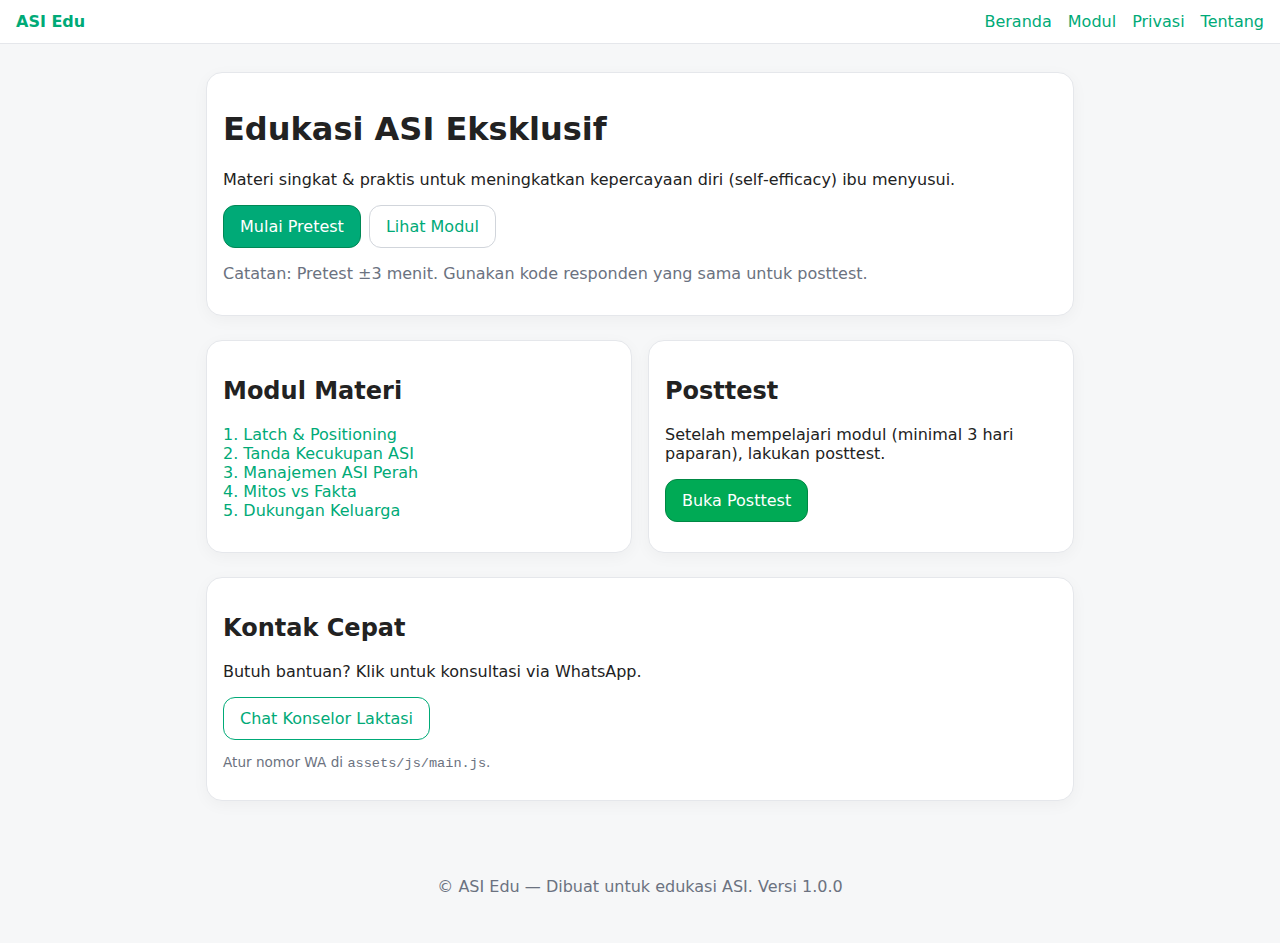
<file: index.html>
<!DOCTYPE html>
<html lang="id">
<head>
  <meta charset="utf-8" />
  <meta name="viewport" content="width=device-width, initial-scale=1" />
  <meta name="theme-color" content="#0a7" />
  <title>ASI Edu | Edukasi ASI Eksklusif</title>
  <link rel="manifest" href="/manifest.webmanifest">
  <link rel="icon" href="/img/icon-192.png">
  <link rel="apple-touch-icon" href="/img/icon-192.png">
  <link rel="stylesheet" href="/assets/css/style.css" />
  
</head>
<body>
  <header class="site-header">
    <a class="brand" href="/">ASI Edu</a>
    <nav class="nav">
      <a href="/">Beranda</a>
      <a href="/modules/module1.html">Modul</a>
      <a href="/privacy.html">Privasi</a>
      <a href="/about.html">Tentang</a>
    </nav>
  </header>
  <main class="container">
    
<section class="hero card">
  <h1>Edukasi ASI Eksklusif</h1>
  <p>Materi singkat & praktis untuk meningkatkan kepercayaan diri (self‑efficacy) ibu menyusui.</p>
  <div class="cta-row">
    <a class="btn primary" id="pretest-link" href="#" target="_blank" rel="noopener">Mulai Pretest</a>
    <a class="btn" href="/modules/module1.html">Lihat Modul</a>
  </div>
  <p class="note">Catatan: Pretest ±3 menit. Gunakan kode responden yang sama untuk posttest.</p>
</section>

<section class="grid two">
  <article class="card">
    <h2>Modul Materi</h2>
    <ul class="clean">
      <li><a href="/modules/module1.html">1. Latch & Positioning</a></li>
      <li><a href="/modules/module2.html">2. Tanda Kecukupan ASI</a></li>
      <li><a href="/modules/module3.html">3. Manajemen ASI Perah</a></li>
      <li><a href="/modules/module4.html">4. Mitos vs Fakta</a></li>
      <li><a href="/modules/module5.html">5. Dukungan Keluarga</a></li>
    </ul>
  </article>
  <article class="card">
    <h2>Posttest</h2>
    <p>Setelah mempelajari modul (minimal 3 hari paparan), lakukan posttest.</p>
    <a class="btn success" id="posttest-link" href="#" target="_blank" rel="noopener">Buka Posttest</a>
  </article>
</section>

<section class="card">
  <h2>Kontak Cepat</h2>
  <p>Butuh bantuan? Klik untuk konsultasi via WhatsApp.</p>
  <a class="btn outline" id="wa-konselor" href="#" target="_blank" rel="noopener">Chat Konselor Laktasi</a>
  <p class="tiny">Atur nomor WA di <code>assets/js/main.js</code>.</p>
</section>

  </main>
  <footer class="site-footer">
    <p>&copy; ASI Edu — Dibuat untuk edukasi ASI. Versi <span id="app-version"></span></p>
  </footer>
  <script src="/assets/js/main.js"></script>
</body>
</html>
</file>
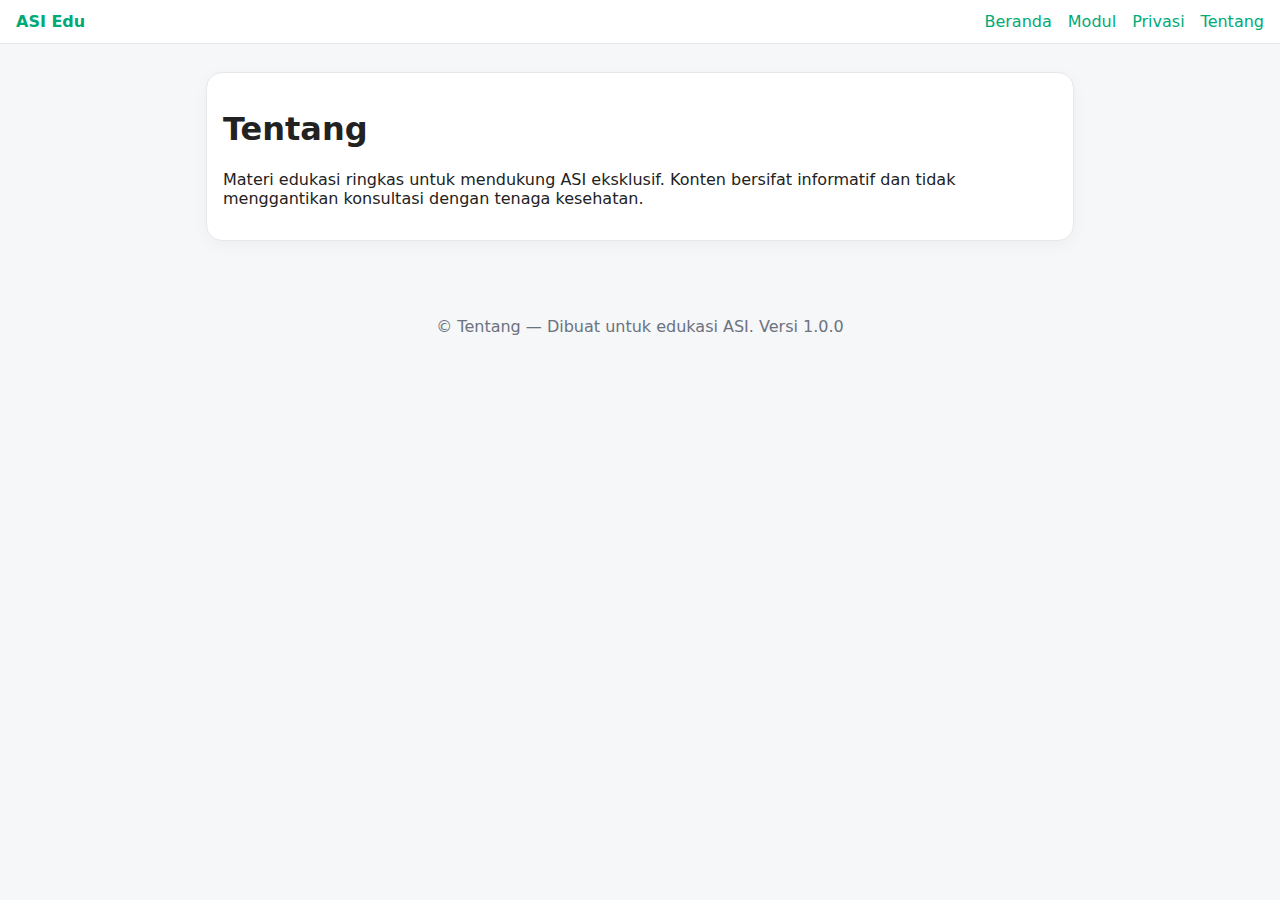
<file: about.html>
<!DOCTYPE html>
<html lang="id">
<head>
  <meta charset="utf-8" />
  <meta name="viewport" content="width=device-width, initial-scale=1" />
  <meta name="theme-color" content="#0a7" />
  <title>Tentang | ASI Edu</title>
  <link rel="manifest" href="/manifest.webmanifest">
  <link rel="icon" href="/img/icon-192.png">
  <link rel="apple-touch-icon" href="/img/icon-192.png">
  <link rel="stylesheet" href="/assets/css/style.css" />
  
</head>
<body>
  <header class="site-header">
    <a class="brand" href="/">ASI Edu</a>
    <nav class="nav">
      <a href="/">Beranda</a>
      <a href="/modules/module1.html">Modul</a>
      <a href="/privacy.html">Privasi</a>
      <a href="/about.html">Tentang</a>
    </nav>
  </header>
  <main class="container">
    
<article class="card">
  <h1>Tentang</h1>
  <p>Materi edukasi ringkas untuk mendukung ASI eksklusif. Konten bersifat informatif dan tidak menggantikan konsultasi dengan tenaga kesehatan.</p>
</article>

  </main>
  <footer class="site-footer">
    <p>&copy; Tentang — Dibuat untuk edukasi ASI. Versi <span id="app-version"></span></p>
  </footer>
  <script src="/assets/js/main.js"></script>
</body>
</html>
</file>
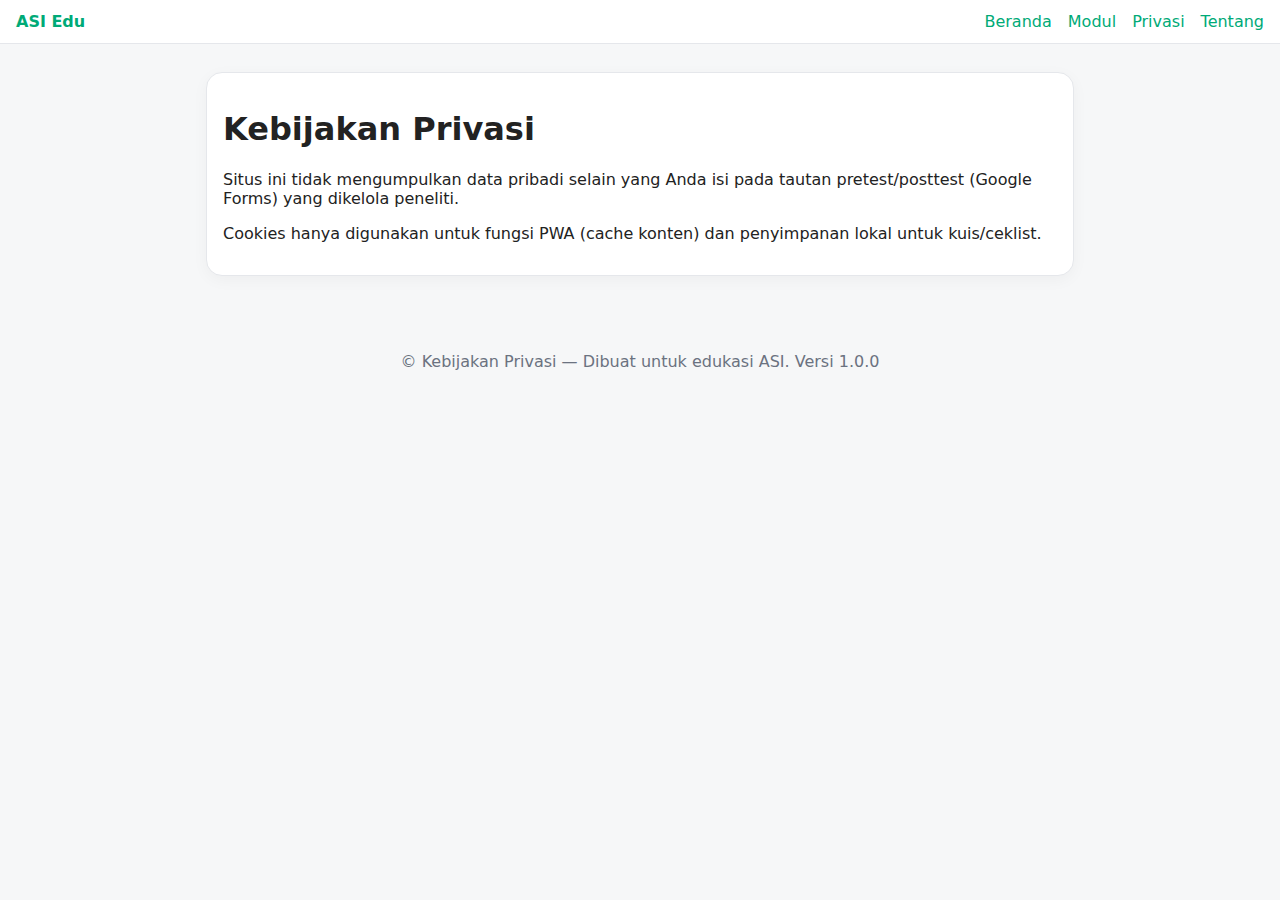
<file: privacy.html>
<!DOCTYPE html>
<html lang="id">
<head>
  <meta charset="utf-8" />
  <meta name="viewport" content="width=device-width, initial-scale=1" />
  <meta name="theme-color" content="#0a7" />
  <title>Kebijakan Privasi | ASI Edu</title>
  <link rel="manifest" href="/manifest.webmanifest">
  <link rel="icon" href="/img/icon-192.png">
  <link rel="apple-touch-icon" href="/img/icon-192.png">
  <link rel="stylesheet" href="/assets/css/style.css" />
  
</head>
<body>
  <header class="site-header">
    <a class="brand" href="/">ASI Edu</a>
    <nav class="nav">
      <a href="/">Beranda</a>
      <a href="/modules/module1.html">Modul</a>
      <a href="/privacy.html">Privasi</a>
      <a href="/about.html">Tentang</a>
    </nav>
  </header>
  <main class="container">
    
<article class="card">
  <h1>Kebijakan Privasi</h1>
  <p>Situs ini tidak mengumpulkan data pribadi selain yang Anda isi pada tautan pretest/posttest (Google Forms) yang dikelola peneliti.</p>
  <p>Cookies hanya digunakan untuk fungsi PWA (cache konten) dan penyimpanan lokal untuk kuis/ceklist.</p>
</article>

  </main>
  <footer class="site-footer">
    <p>&copy; Kebijakan Privasi — Dibuat untuk edukasi ASI. Versi <span id="app-version"></span></p>
  </footer>
  <script src="/assets/js/main.js"></script>
</body>
</html>
</file>
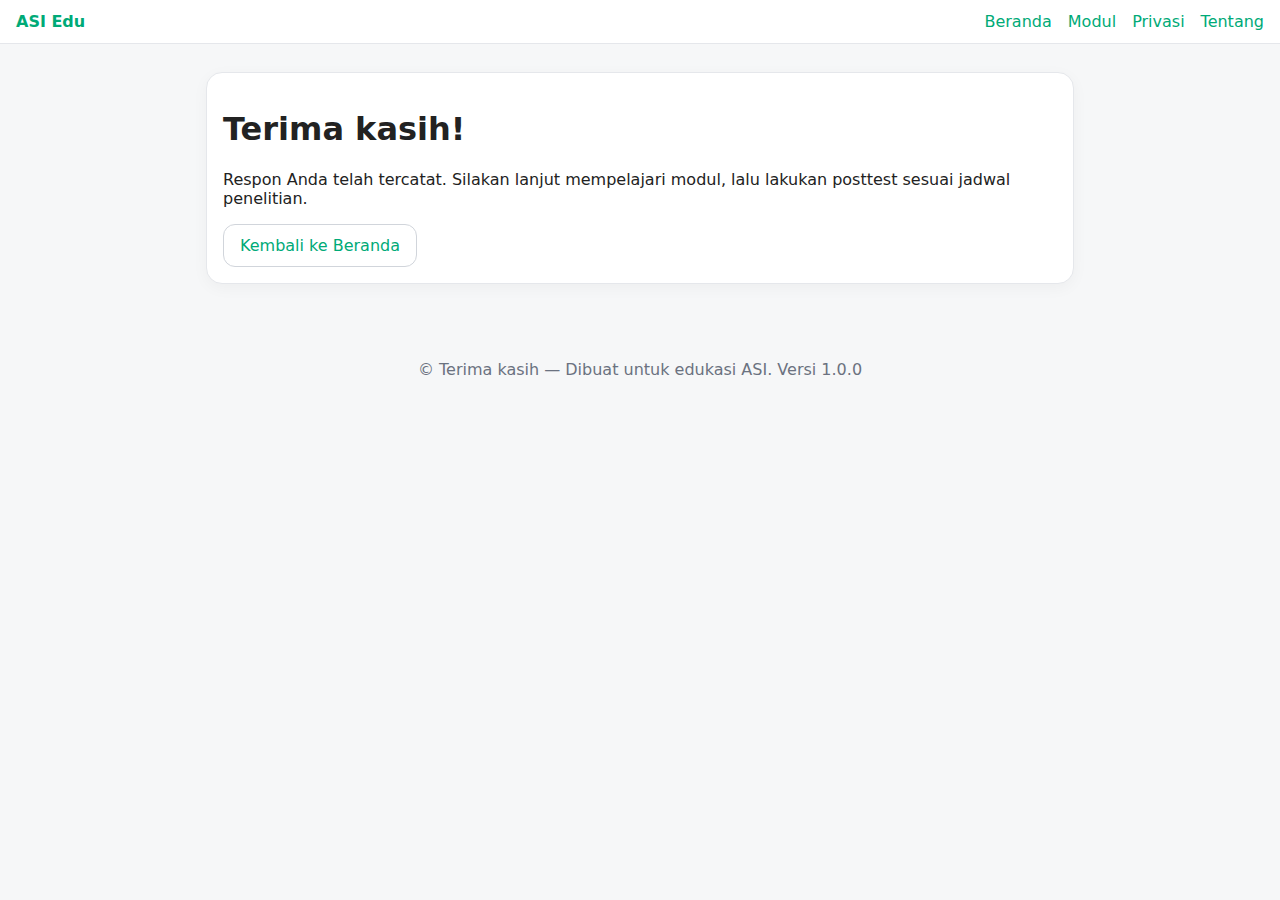
<file: thankyou.html>
<!DOCTYPE html>
<html lang="id">
<head>
  <meta charset="utf-8" />
  <meta name="viewport" content="width=device-width, initial-scale=1" />
  <meta name="theme-color" content="#0a7" />
  <title>Terima kasih | ASI Edu</title>
  <link rel="manifest" href="/manifest.webmanifest">
  <link rel="icon" href="/img/icon-192.png">
  <link rel="apple-touch-icon" href="/img/icon-192.png">
  <link rel="stylesheet" href="/assets/css/style.css" />
  
</head>
<body>
  <header class="site-header">
    <a class="brand" href="/">ASI Edu</a>
    <nav class="nav">
      <a href="/">Beranda</a>
      <a href="/modules/module1.html">Modul</a>
      <a href="/privacy.html">Privasi</a>
      <a href="/about.html">Tentang</a>
    </nav>
  </header>
  <main class="container">
    
<article class="card">
  <h1>Terima kasih!</h1>
  <p>Respon Anda telah tercatat. Silakan lanjut mempelajari modul, lalu lakukan posttest sesuai jadwal penelitian.</p>
  <a class="btn" href="/">Kembali ke Beranda</a>
</article>

  </main>
  <footer class="site-footer">
    <p>&copy; Terima kasih — Dibuat untuk edukasi ASI. Versi <span id="app-version"></span></p>
  </footer>
  <script src="/assets/js/main.js"></script>
</body>
</html>
</file>
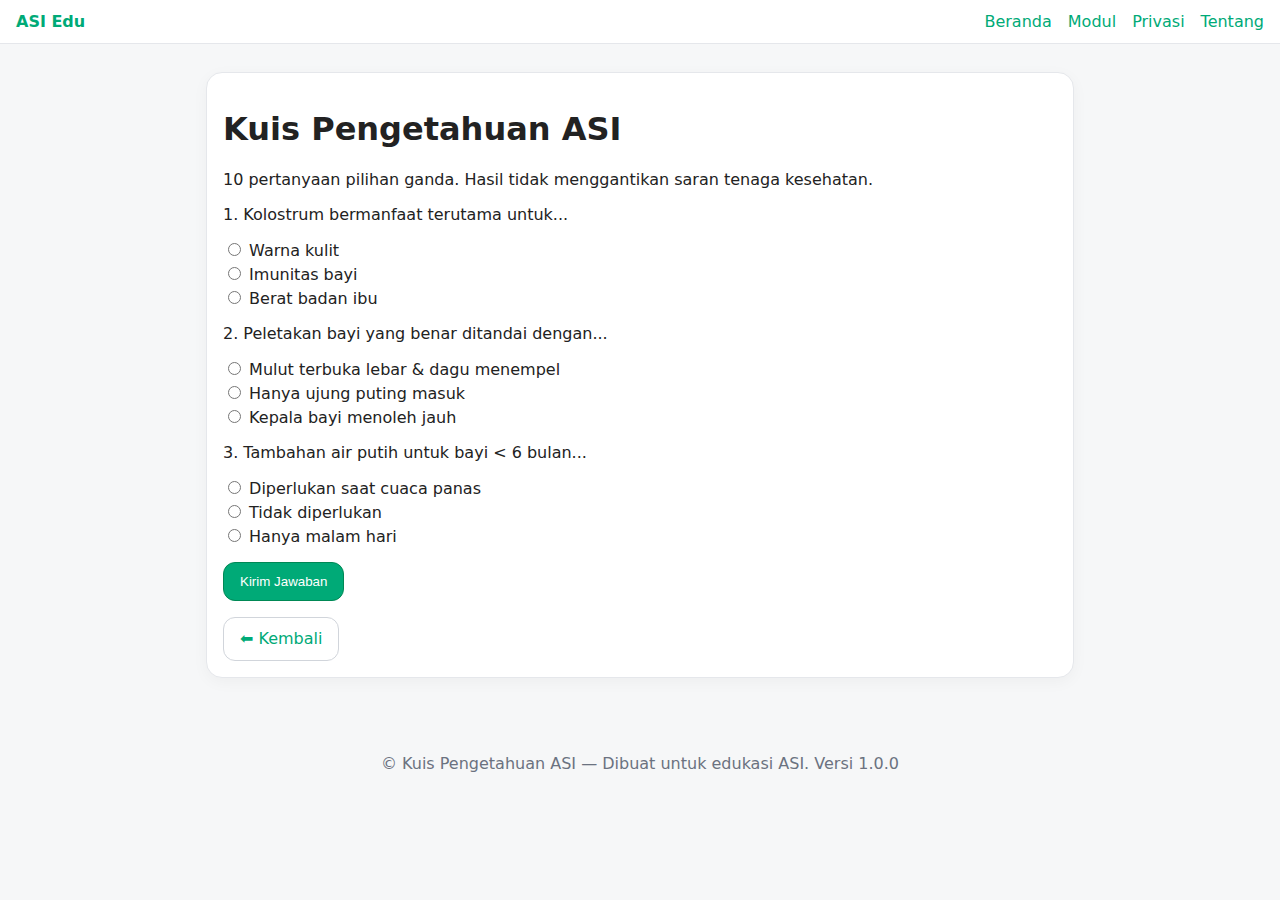
<file: modules/kuis.html>
<!DOCTYPE html>
<html lang="id">
<head>
  <meta charset="utf-8" />
  <meta name="viewport" content="width=device-width, initial-scale=1" />
  <meta name="theme-color" content="#0a7" />
  <title>Kuis Pengetahuan ASI | ASI Edu</title>
  <link rel="manifest" href="/manifest.webmanifest">
  <link rel="icon" href="/img/icon-192.png">
  <link rel="apple-touch-icon" href="/img/icon-192.png">
  <link rel="stylesheet" href="/assets/css/style.css" />
  
</head>
<body>
  <header class="site-header">
    <a class="brand" href="/">ASI Edu</a>
    <nav class="nav">
      <a href="/">Beranda</a>
      <a href="/modules/module1.html">Modul</a>
      <a href="/privacy.html">Privasi</a>
      <a href="/about.html">Tentang</a>
    </nav>
  </header>
  <main class="container">
    
<article class="card">
  <h1>Kuis Pengetahuan ASI</h1>
  <p>10 pertanyaan pilihan ganda. Hasil tidak menggantikan saran tenaga kesehatan.</p>
  <form id="quiz-form" class="quiz">
    <div class="q">
      <p>1. Kolostrum bermanfaat terutama untuk...</p>
      <label><input type="radio" name="q1" value="a"> Warna kulit</label>
      <label><input type="radio" name="q1" value="b" data-correct="1"> Imunitas bayi</label>
      <label><input type="radio" name="q1" value="c"> Berat badan ibu</label>
    </div>
    <div class="q">
      <p>2. Peletakan bayi yang benar ditandai dengan...</p>
      <label><input type="radio" name="q2" value="a" data-correct="1"> Mulut terbuka lebar & dagu menempel</label>
      <label><input type="radio" name="q2" value="b"> Hanya ujung puting masuk</label>
      <label><input type="radio" name="q2" value="c"> Kepala bayi menoleh jauh</label>
    </div>
    <div class="q">
      <p>3. Tambahan air putih untuk bayi &lt; 6 bulan...</p>
      <label><input type="radio" name="q3" value="a"> Diperlukan saat cuaca panas</label>
      <label><input type="radio" name="q3" value="b" data-correct="1"> Tidak diperlukan</label>
      <label><input type="radio" name="q3" value="c"> Hanya malam hari</label>
    </div>
    <button type="submit" class="btn primary">Kirim Jawaban</button>
  </form>
  <div id="quiz-result" class="result hidden" aria-live="polite"></div>
  <div class="nav-row">
    <a class="btn" href="/">⬅ Kembali</a>
  </div>
</article>

  </main>
  <footer class="site-footer">
    <p>&copy; Kuis Pengetahuan ASI — Dibuat untuk edukasi ASI. Versi <span id="app-version"></span></p>
  </footer>
  <script src="/assets/js/main.js"></script>
</body>
</html>
</file>
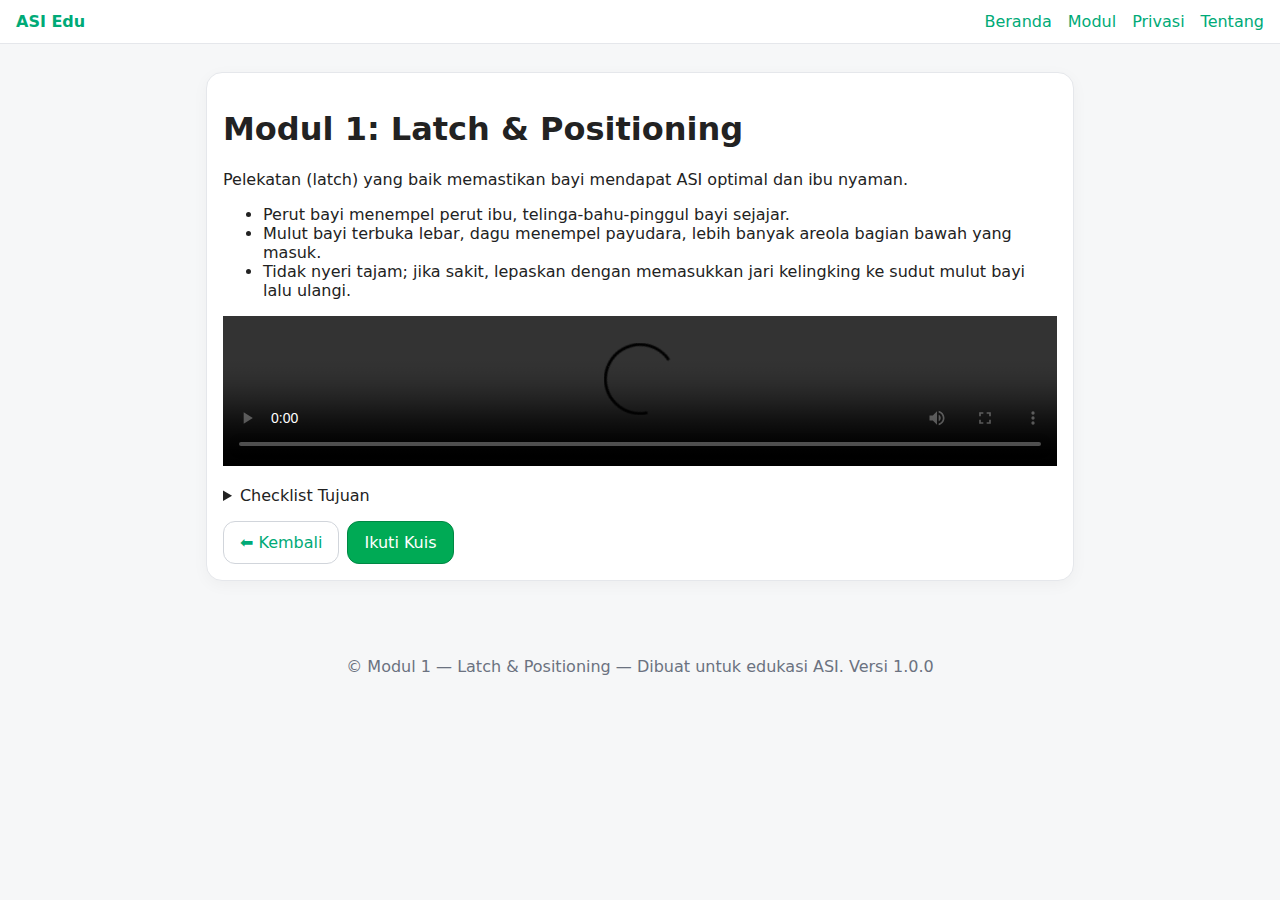
<file: modules/module1.html>
<!DOCTYPE html>
<html lang="id">
<head>
  <meta charset="utf-8" />
  <meta name="viewport" content="width=device-width, initial-scale=1" />
  <meta name="theme-color" content="#0a7" />
  <title>Modul 1 — Latch & Positioning | ASI Edu</title>
  <link rel="manifest" href="/manifest.webmanifest">
  <link rel="icon" href="/img/icon-192.png">
  <link rel="apple-touch-icon" href="/img/icon-192.png">
  <link rel="stylesheet" href="/assets/css/style.css" />
  
</head>
<body>
  <header class="site-header">
    <a class="brand" href="/">ASI Edu</a>
    <nav class="nav">
      <a href="/">Beranda</a>
      <a href="/modules/module1.html">Modul</a>
      <a href="/privacy.html">Privasi</a>
      <a href="/about.html">Tentang</a>
    </nav>
  </header>
  <main class="container">
    
<article class="card">
  <h1>Modul 1: Latch & Positioning</h1>
  
<p>Pelekatan (latch) yang baik memastikan bayi mendapat ASI optimal dan ibu nyaman.</p>
<ul>
  <li>Perut bayi menempel perut ibu, telinga-bahu-pinggul bayi sejajar.</li>
  <li>Mulut bayi terbuka lebar, dagu menempel payudara, lebih banyak areola bagian bawah yang masuk.</li>
  <li>Tidak nyeri tajam; jika sakit, lepaskan dengan memasukkan jari kelingking ke sudut mulut bayi lalu ulangi.</li>
</ul>
<video controls width="100%" preload="metadata">
  <source src="https://cdn.plyr.io/static/blank.mp4" type="video/mp4">
  Browser Anda belum mendukung tag video.
</video>

  <details class="tip">
    <summary>Checklist Tujuan</summary>
    <ul class="checklist">
      <li><label><input type="checkbox"> Menyusui on demand.</label></li>
      <li><label><input type="checkbox"> Skin-to-skin setelah lahir.</label></li>
      <li><label><input type="checkbox"> Menghindari botol dot di 6 bulan pertama.</label></li>
      <li><label><input type="checkbox"> Memastikan pelekatan yang dalam & nyaman.</label></li>
    </ul>
  </details>
  <div class="nav-row">
    <a class="btn" href="/">⬅ Kembali</a>
    <a class="btn success" href="/modules/kuis.html">Ikuti Kuis</a>
  </div>
</article>

  </main>
  <footer class="site-footer">
    <p>&copy; Modul 1 — Latch & Positioning — Dibuat untuk edukasi ASI. Versi <span id="app-version"></span></p>
  </footer>
  <script src="/assets/js/main.js"></script>
</body>
</html>
</file>
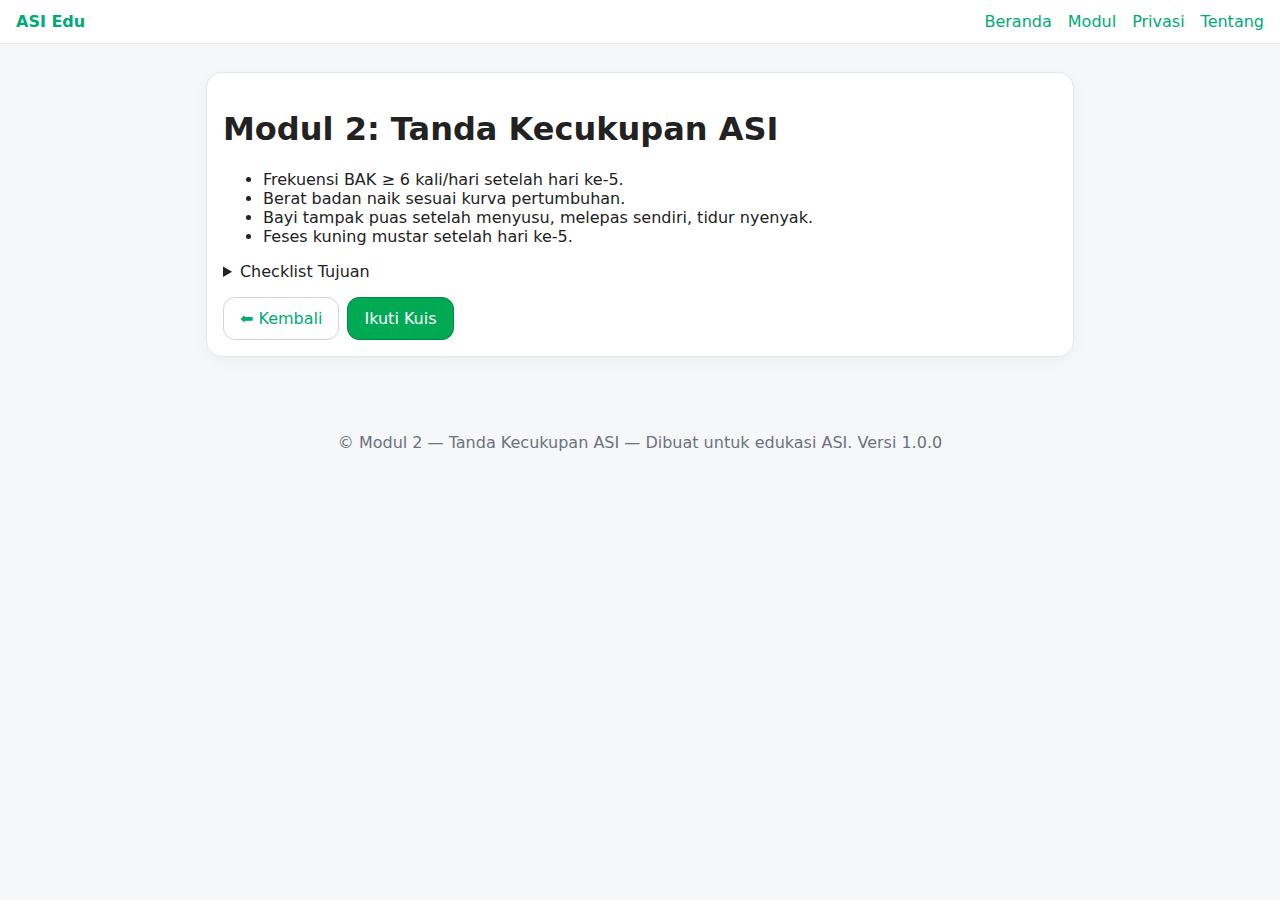
<file: modules/module2.html>
<!DOCTYPE html>
<html lang="id">
<head>
  <meta charset="utf-8" />
  <meta name="viewport" content="width=device-width, initial-scale=1" />
  <meta name="theme-color" content="#0a7" />
  <title>Modul 2 — Tanda Kecukupan ASI | ASI Edu</title>
  <link rel="manifest" href="/manifest.webmanifest">
  <link rel="icon" href="/img/icon-192.png">
  <link rel="apple-touch-icon" href="/img/icon-192.png">
  <link rel="stylesheet" href="/assets/css/style.css" />
  
</head>
<body>
  <header class="site-header">
    <a class="brand" href="/">ASI Edu</a>
    <nav class="nav">
      <a href="/">Beranda</a>
      <a href="/modules/module1.html">Modul</a>
      <a href="/privacy.html">Privasi</a>
      <a href="/about.html">Tentang</a>
    </nav>
  </header>
  <main class="container">
    
<article class="card">
  <h1>Modul 2: Tanda Kecukupan ASI</h1>
  
<ul>
  <li>Frekuensi BAK ≥ 6 kali/hari setelah hari ke-5.</li>
  <li>Berat badan naik sesuai kurva pertumbuhan.</li>
  <li>Bayi tampak puas setelah menyusu, melepas sendiri, tidur nyenyak.</li>
  <li>Feses kuning mustar setelah hari ke-5.</li>
</ul>

  <details class="tip">
    <summary>Checklist Tujuan</summary>
    <ul class="checklist">
      <li><label><input type="checkbox"> Menyusui on demand.</label></li>
      <li><label><input type="checkbox"> Skin-to-skin setelah lahir.</label></li>
      <li><label><input type="checkbox"> Menghindari botol dot di 6 bulan pertama.</label></li>
      <li><label><input type="checkbox"> Memastikan pelekatan yang dalam & nyaman.</label></li>
    </ul>
  </details>
  <div class="nav-row">
    <a class="btn" href="/">⬅ Kembali</a>
    <a class="btn success" href="/modules/kuis.html">Ikuti Kuis</a>
  </div>
</article>

  </main>
  <footer class="site-footer">
    <p>&copy; Modul 2 — Tanda Kecukupan ASI — Dibuat untuk edukasi ASI. Versi <span id="app-version"></span></p>
  </footer>
  <script src="/assets/js/main.js"></script>
</body>
</html>
</file>
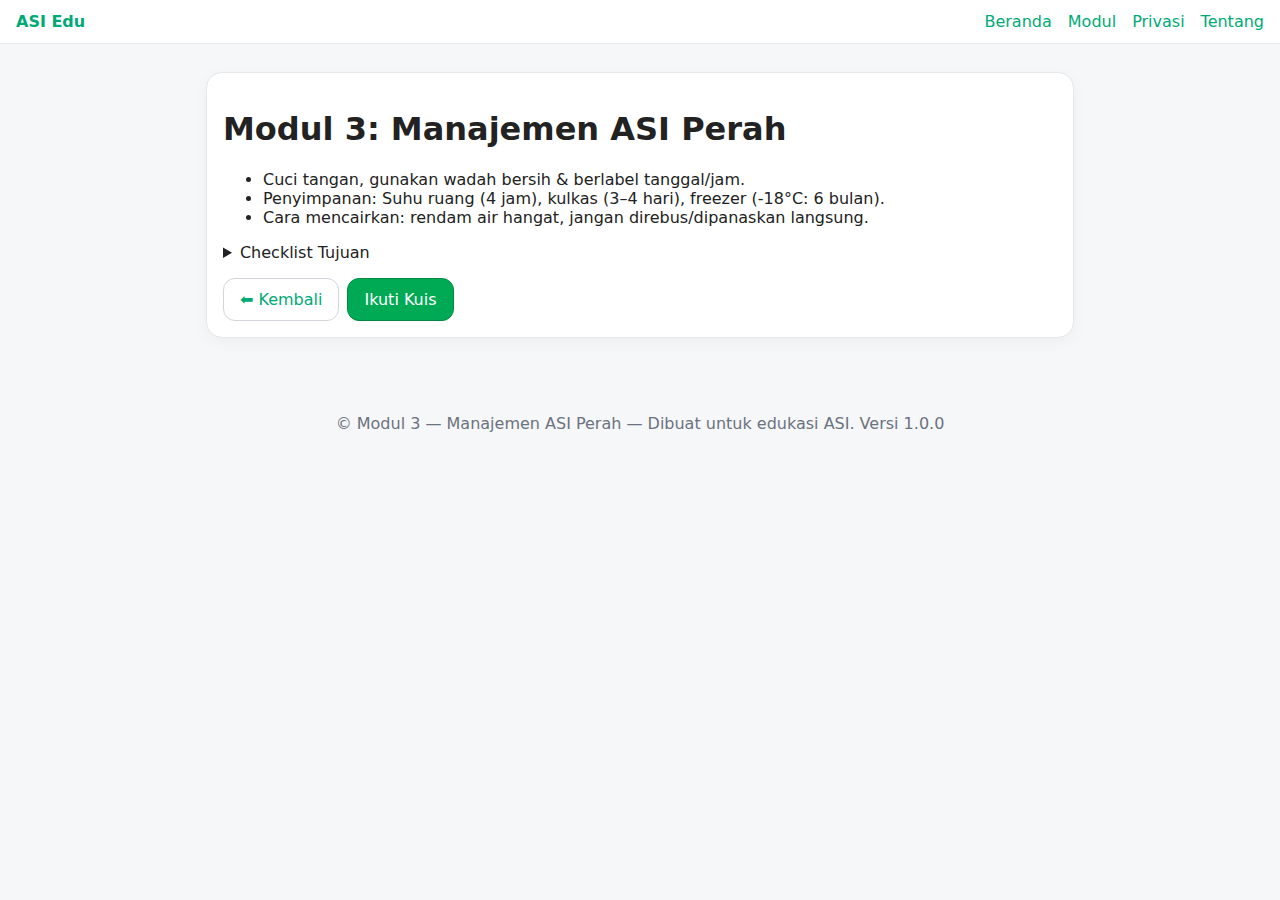
<file: modules/module3.html>
<!DOCTYPE html>
<html lang="id">
<head>
  <meta charset="utf-8" />
  <meta name="viewport" content="width=device-width, initial-scale=1" />
  <meta name="theme-color" content="#0a7" />
  <title>Modul 3 — Manajemen ASI Perah | ASI Edu</title>
  <link rel="manifest" href="/manifest.webmanifest">
  <link rel="icon" href="/img/icon-192.png">
  <link rel="apple-touch-icon" href="/img/icon-192.png">
  <link rel="stylesheet" href="/assets/css/style.css" />
  
</head>
<body>
  <header class="site-header">
    <a class="brand" href="/">ASI Edu</a>
    <nav class="nav">
      <a href="/">Beranda</a>
      <a href="/modules/module1.html">Modul</a>
      <a href="/privacy.html">Privasi</a>
      <a href="/about.html">Tentang</a>
    </nav>
  </header>
  <main class="container">
    
<article class="card">
  <h1>Modul 3: Manajemen ASI Perah</h1>
  
<ul>
  <li>Cuci tangan, gunakan wadah bersih & berlabel tanggal/jam.</li>
  <li>Penyimpanan: Suhu ruang (4 jam), kulkas (3–4 hari), freezer (-18°C: 6 bulan).</li>
  <li>Cara mencairkan: rendam air hangat, jangan direbus/dipanaskan langsung.</li>
</ul>

  <details class="tip">
    <summary>Checklist Tujuan</summary>
    <ul class="checklist">
      <li><label><input type="checkbox"> Menyusui on demand.</label></li>
      <li><label><input type="checkbox"> Skin-to-skin setelah lahir.</label></li>
      <li><label><input type="checkbox"> Menghindari botol dot di 6 bulan pertama.</label></li>
      <li><label><input type="checkbox"> Memastikan pelekatan yang dalam & nyaman.</label></li>
    </ul>
  </details>
  <div class="nav-row">
    <a class="btn" href="/">⬅ Kembali</a>
    <a class="btn success" href="/modules/kuis.html">Ikuti Kuis</a>
  </div>
</article>

  </main>
  <footer class="site-footer">
    <p>&copy; Modul 3 — Manajemen ASI Perah — Dibuat untuk edukasi ASI. Versi <span id="app-version"></span></p>
  </footer>
  <script src="/assets/js/main.js"></script>
</body>
</html>
</file>
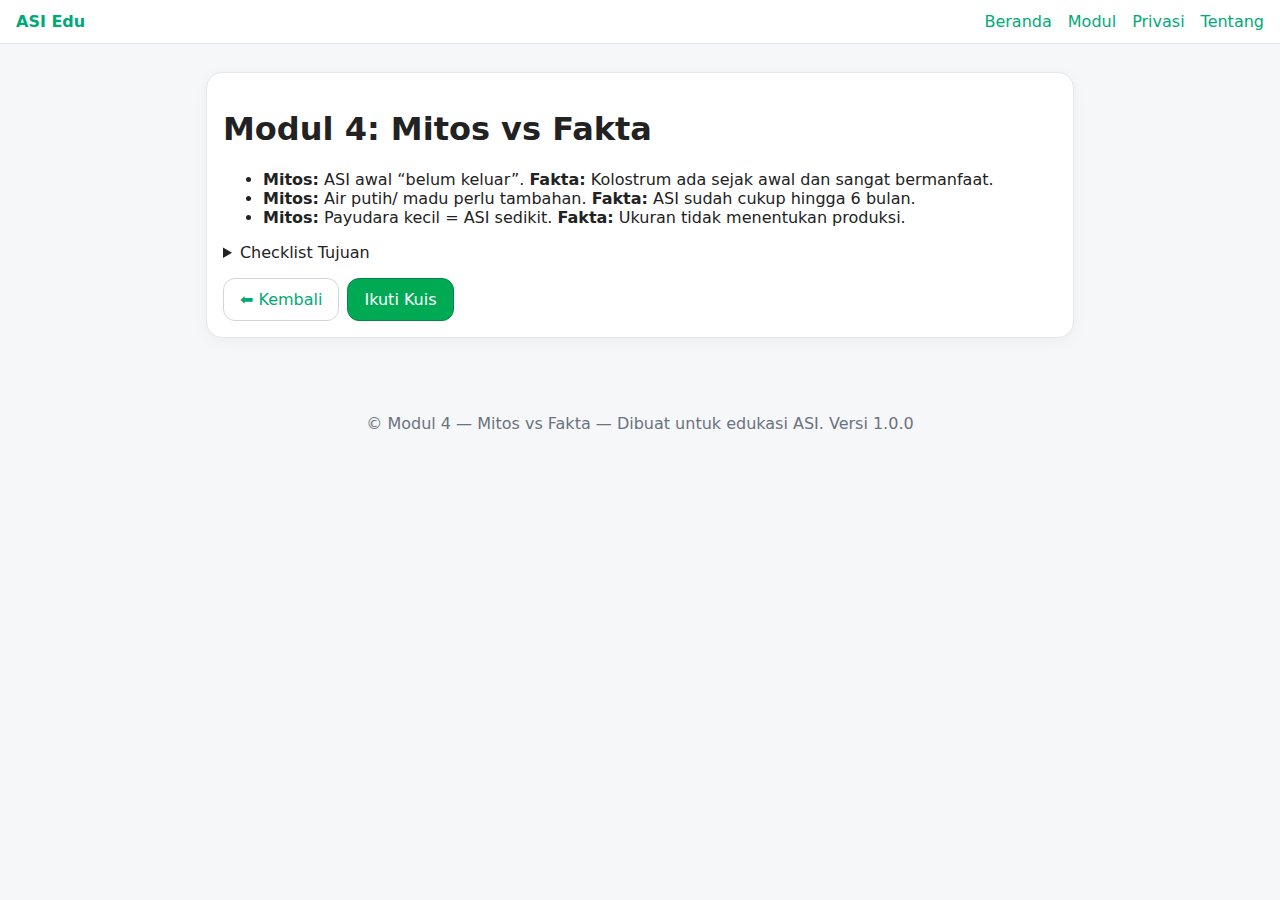
<file: modules/module4.html>
<!DOCTYPE html>
<html lang="id">
<head>
  <meta charset="utf-8" />
  <meta name="viewport" content="width=device-width, initial-scale=1" />
  <meta name="theme-color" content="#0a7" />
  <title>Modul 4 — Mitos vs Fakta | ASI Edu</title>
  <link rel="manifest" href="/manifest.webmanifest">
  <link rel="icon" href="/img/icon-192.png">
  <link rel="apple-touch-icon" href="/img/icon-192.png">
  <link rel="stylesheet" href="/assets/css/style.css" />
  
</head>
<body>
  <header class="site-header">
    <a class="brand" href="/">ASI Edu</a>
    <nav class="nav">
      <a href="/">Beranda</a>
      <a href="/modules/module1.html">Modul</a>
      <a href="/privacy.html">Privasi</a>
      <a href="/about.html">Tentang</a>
    </nav>
  </header>
  <main class="container">
    
<article class="card">
  <h1>Modul 4: Mitos vs Fakta</h1>
  
<ul>
  <li><strong>Mitos:</strong> ASI awal “belum keluar”. <strong>Fakta:</strong> Kolostrum ada sejak awal dan sangat bermanfaat.</li>
  <li><strong>Mitos:</strong> Air putih/ madu perlu tambahan. <strong>Fakta:</strong> ASI sudah cukup hingga 6 bulan.</li>
  <li><strong>Mitos:</strong> Payudara kecil = ASI sedikit. <strong>Fakta:</strong> Ukuran tidak menentukan produksi.</li>
</ul>

  <details class="tip">
    <summary>Checklist Tujuan</summary>
    <ul class="checklist">
      <li><label><input type="checkbox"> Menyusui on demand.</label></li>
      <li><label><input type="checkbox"> Skin-to-skin setelah lahir.</label></li>
      <li><label><input type="checkbox"> Menghindari botol dot di 6 bulan pertama.</label></li>
      <li><label><input type="checkbox"> Memastikan pelekatan yang dalam & nyaman.</label></li>
    </ul>
  </details>
  <div class="nav-row">
    <a class="btn" href="/">⬅ Kembali</a>
    <a class="btn success" href="/modules/kuis.html">Ikuti Kuis</a>
  </div>
</article>

  </main>
  <footer class="site-footer">
    <p>&copy; Modul 4 — Mitos vs Fakta — Dibuat untuk edukasi ASI. Versi <span id="app-version"></span></p>
  </footer>
  <script src="/assets/js/main.js"></script>
</body>
</html>
</file>
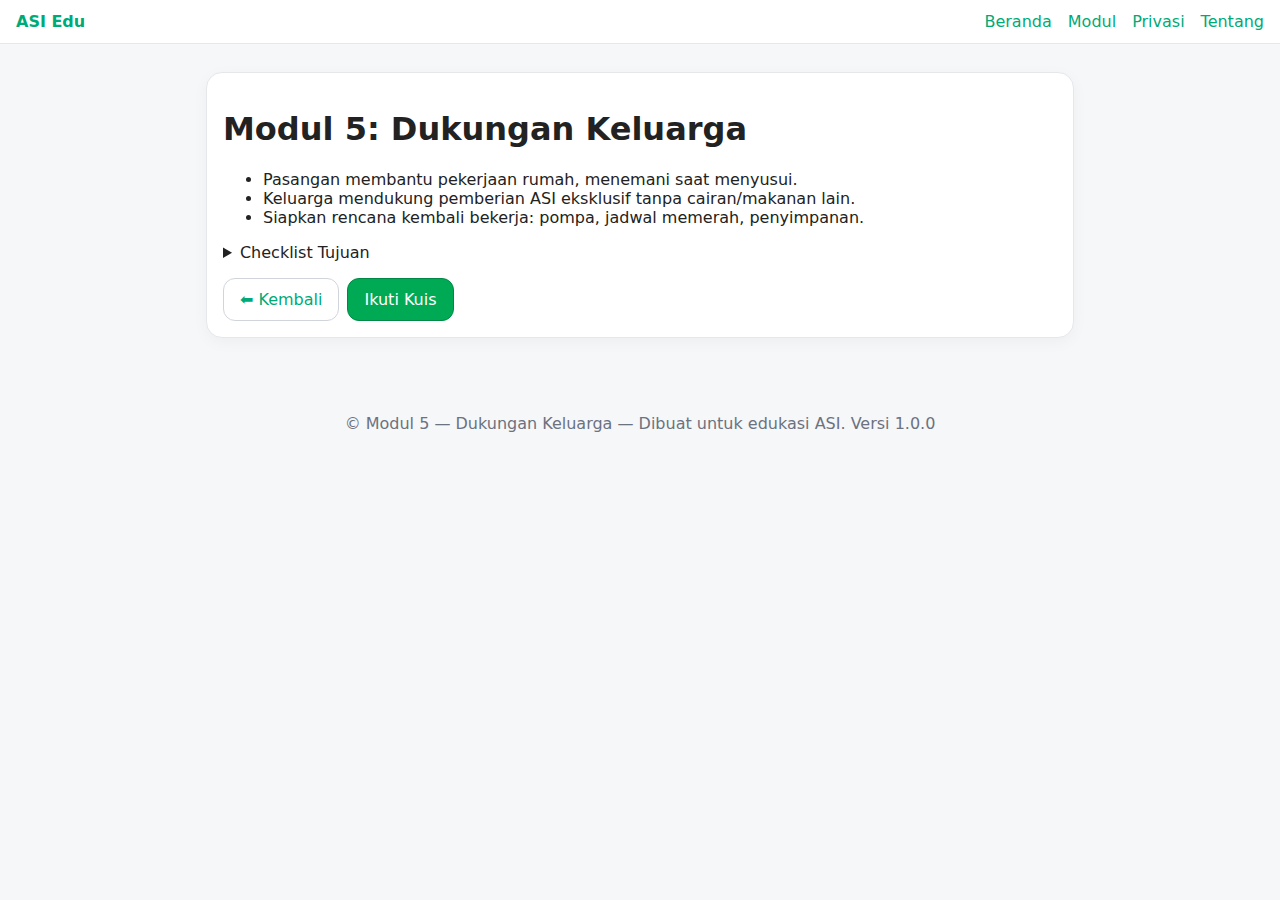
<file: modules/module5.html>
<!DOCTYPE html>
<html lang="id">
<head>
  <meta charset="utf-8" />
  <meta name="viewport" content="width=device-width, initial-scale=1" />
  <meta name="theme-color" content="#0a7" />
  <title>Modul 5 — Dukungan Keluarga | ASI Edu</title>
  <link rel="manifest" href="/manifest.webmanifest">
  <link rel="icon" href="/img/icon-192.png">
  <link rel="apple-touch-icon" href="/img/icon-192.png">
  <link rel="stylesheet" href="/assets/css/style.css" />
  
</head>
<body>
  <header class="site-header">
    <a class="brand" href="/">ASI Edu</a>
    <nav class="nav">
      <a href="/">Beranda</a>
      <a href="/modules/module1.html">Modul</a>
      <a href="/privacy.html">Privasi</a>
      <a href="/about.html">Tentang</a>
    </nav>
  </header>
  <main class="container">
    
<article class="card">
  <h1>Modul 5: Dukungan Keluarga</h1>
  
<ul>
  <li>Pasangan membantu pekerjaan rumah, menemani saat menyusui.</li>
  <li>Keluarga mendukung pemberian ASI eksklusif tanpa cairan/makanan lain.</li>
  <li>Siapkan rencana kembali bekerja: pompa, jadwal memerah, penyimpanan.</li>
</ul>

  <details class="tip">
    <summary>Checklist Tujuan</summary>
    <ul class="checklist">
      <li><label><input type="checkbox"> Menyusui on demand.</label></li>
      <li><label><input type="checkbox"> Skin-to-skin setelah lahir.</label></li>
      <li><label><input type="checkbox"> Menghindari botol dot di 6 bulan pertama.</label></li>
      <li><label><input type="checkbox"> Memastikan pelekatan yang dalam & nyaman.</label></li>
    </ul>
  </details>
  <div class="nav-row">
    <a class="btn" href="/">⬅ Kembali</a>
    <a class="btn success" href="/modules/kuis.html">Ikuti Kuis</a>
  </div>
</article>

  </main>
  <footer class="site-footer">
    <p>&copy; Modul 5 — Dukungan Keluarga — Dibuat untuk edukasi ASI. Versi <span id="app-version"></span></p>
  </footer>
  <script src="/assets/js/main.js"></script>
</body>
</html>
</file>
<file: assets/css/style.css>
:root { --brand:#0a7; --brand2:#085; --bg:#f6f7f8; --text:#222; --muted:#6b7280; }
* { box-sizing: border-box; }
html,body { margin:0; padding:0; font-family: system-ui, -apple-system, Segoe UI, Roboto, Helvetica, Arial, sans-serif; color:var(--text); background:var(--bg); }
a { color: var(--brand); text-decoration: none; }
a:hover { text-decoration: underline; }
.site-header { position:sticky; top:0; background:#fff; border-bottom:1px solid #e5e7eb; padding:.75rem 1rem; display:flex; gap:1rem; align-items:center; z-index:10; }
.brand { font-weight:700; color:var(--brand); }
.nav { margin-left:auto; display:flex; gap:1rem; }
.container { padding: 1rem; max-width:900px; margin:0 auto; }
.hero { text-align:left; }
.card { background:#fff; border:1px solid #e5e7eb; border-radius:16px; padding:1rem; margin: .75rem 0; box-shadow: 0 4px 16px rgba(0,0,0,.04); }
.grid.two { display:grid; grid-template-columns:1fr; gap:1rem; }
@media (min-width: 720px) { .grid.two { grid-template-columns:1fr 1fr; } }
.btn { display:inline-block; padding:.7rem 1rem; border-radius:12px; border:1px solid #d1d5db; background:#fff; }
.btn:hover { box-shadow:0 2px 10px rgba(0,0,0,.06); }
.btn.primary { background:var(--brand); color:#fff; border-color:var(--brand2); }
.btn.success { background:#0a5; color:#fff; border-color:#084; }
.btn.outline { background:transparent; border-color:var(--brand); color:var(--brand); }
.cta-row { display:flex; gap:.5rem; flex-wrap:wrap; margin: .5rem 0; }
.note { color: var(--muted); }
.tiny { font-size:.85rem; color: var(--muted); }
.clean { list-style:none; padding-left:0; }
.site-footer { padding:2rem 1rem; text-align:center; color:var(--muted); }
.nav-row { display:flex; gap:.5rem; margin-top:1rem; }
.tip { margin-top:1rem; }
.checklist { list-style:none; padding-left:0; }
.quiz .q { margin-bottom:1rem; }
.quiz label { display:block; margin:.25rem 0; }
.result.hidden { display:none; }
.result { margin-top:1rem; padding:1rem; border-radius:12px; border:1px solid #e5e7eb; background:#f9fafb; }
</file>
